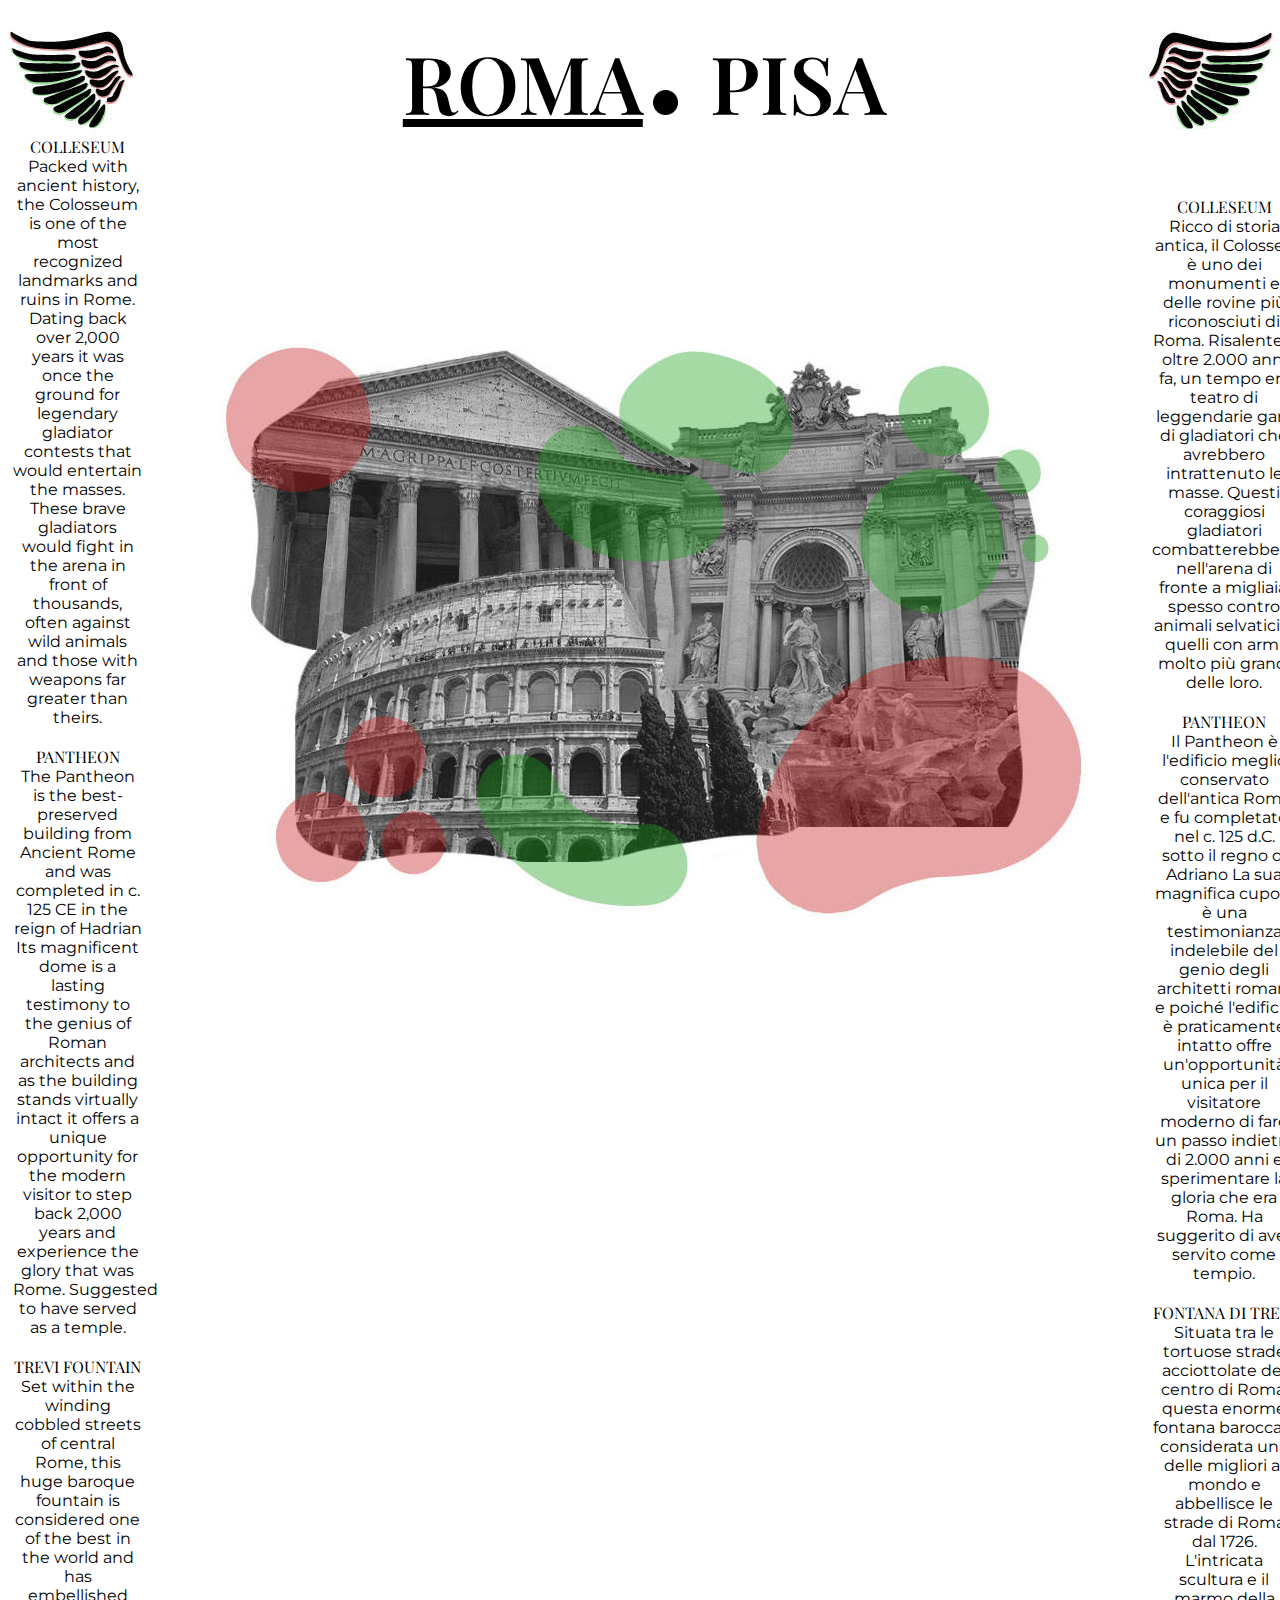
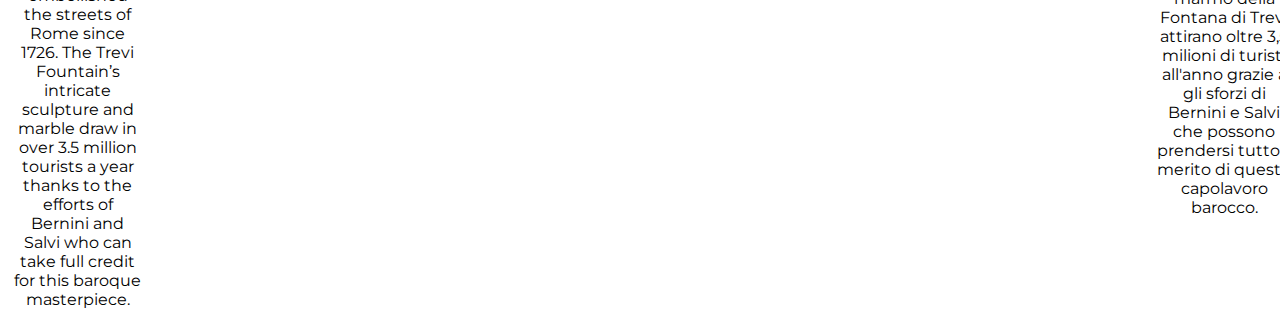
<file: index.html>
<html>

<head>
    <link rel="stylesheet" href="style1.css">
    <link href="https://fonts.googleapis.com/css2?family=Playfair+Display:wght@400;600&display=swap" rel="stylesheet">
    <link href="https://fonts.googleapis.com/css2?family=Montserrat:wght@300&display=swap" rel="stylesheet">

</head>
<body>
  <div class="flex-container">
    <div class="item">
      <img id="headerPhotoLeft" src="./Media/wing.jpg">
      <p id="englishText"><span style="font-family: 'Playfair Display', serif;">COLLESEUM</span><br>Packed
         with ancient history, the Colosseum
        is one of the most recognized landmarks and ruins in Rome. Dating back over
        2,000 years it was once the ground for legendary gladiator contests that
        would entertain the masses. These brave gladiators
        would fight in the arena in front of thousands, often against wild animals and
        those with weapons far greater than theirs.<br><br>
        <span style="font-family: 'Playfair Display', serif;">PANTHEON</span><br>The
        Pantheon is the best-preserved building from Ancient Rome and was
        completed in c. 125 CE in the reign of Hadrian Its magnificent dome is a lasting
        testimony to the genius of Roman architects and as the building stands virtually
        intact it offers a unique opportunity for the modern visitor to step back 2,000 years
        and experience the glory that was Rome. Suggested to have served as a temple.<br><br><span style="font-family: 'Playfair Display', serif;">TREVI FOUNTAIN</span><br>Set within the winding cobbled streets of central Rome, this huge
        baroque fountain is considered one of the best in the world and has embellished
        the streets of Rome since 1726. The Trevi Fountain’s intricate sculpture and marble
        draw in over 3.5 million tourists a year thanks to the efforts of Bernini and Salvi
        who can take full credit for this baroque masterpiece.
      </p>
    </div>
    <div class="item-center">
      <a href="./page1.html"><button id="roma">ROMA</button></a>
      <a href="./page2.html"><button id="pisa">PISA</button></a>
      <img id="bulletPoint" src="./Media/bulletPoint.png">
      <img id="romeImage" src="./Media/Rome.jpg">
    </div>
    <div class="item">
      <img id="headerPhotoRight" src="./Media/wing.jpg">
      <p id="italianText"><span style="font-family: 'Playfair Display', serif;">COLLESEUM</span><br>Ricco
        di storia antica, il Colosseo è uno dei monumenti e delle rovine più riconosciuti
        di Roma. Risalente a oltre 2.000 anni fa, un tempo era teatro di leggendarie gare
        di gladiatori che avrebbero intrattenuto le masse. Questi coraggiosi gladiatori
        combatterebbero nell'arena di fronte a migliaia, spesso contro animali selvatici
        e quelli con armi molto più grandi delle loro.<br><br>
        <span style="font-family: 'Playfair Display', serif;">PANTHEON</span><br>Il
        Pantheon è l'edificio meglio conservato dell'antica Roma e fu completato nel
        c. 125 d.C. sotto il regno di Adriano La sua magnifica cupola è una testimonianza
        indelebile del genio degli architetti romani e poiché l'edificio è praticamente
        intatto offre un'opportunità unica per il visitatore moderno di fare un passo
        indietro di 2.000 anni e sperimentare la gloria che era Roma. Ha suggerito di
        aver servito come tempio.<br><br><span style="font-family: 'Playfair Display', serif;">FONTANA DI TREVI
        </span><br>Situata tra le tortuose strade acciottolate del centro di Roma, questa
        enorme fontana barocca è considerata una delle migliori al mondo e abbellisce le
        strade di Roma dal 1726. L'intricata scultura e il marmo della Fontana di Trevi
        attirano oltre 3,5 milioni di turisti all'anno grazie a gli sforzi di Bernini e
        Salvi che possono prendersi tutto il merito di questo capolavoro barocco.
      </p>
    </div>
  </div>
</body>

</html>
</file>
<file: style1.css>
* body {
  height:auto;
  overflow-x:hidden;
  overflow-y: scroll;
}

button {
  position: absolute;
  background-color: Transparent;
  background-repeat:no-repeat;
  border: none;
  cursor: pointer;
  overflow: hidden;
  text-align: center;
  font-family: 'Playfair Display', serif;
  font-weight: 600;
  font-size: 5rem;
  top: 3%;
}

#roma {
  left: 31%;
  text-decoration: underline;
}

#pisa {
  left: 55%;
}

#romeImage {
  position: absolute;
  top: 70%;
  left: 50%;
  margin-top: -287px;
  margin-left: -419px;
  max-width: 100%;
  height: auto;
  opacity: 90%;
}

#headerPhotoRight {
  position: absolute;
  right: .5%;
  top: 1%;
  float: right;
  z-index: 1;
}

#headerPhotoLeft {
  transform: scaleX(-1);
  float: left;
}

#bulletPoint {
  position: absolute;
  display: block;
  height: 25px;
  width: 25px;
  left: 51%;
  top: 10%;
}

#englishText {
  font-family: 'Montserrat', sans-serif;
  margin-left: 5px;
  margin-right: 1130px;
  text-align: center;
  font-weight: 400;
}

#italianText {
  position: absolute;
  font-family: 'Montserrat', sans-serif;
  left: 1152px;
  top: 20%;
  text-align: center;
  font-weight: 400;
  display: inline-block;
  z-index: 1;
}
</file>
